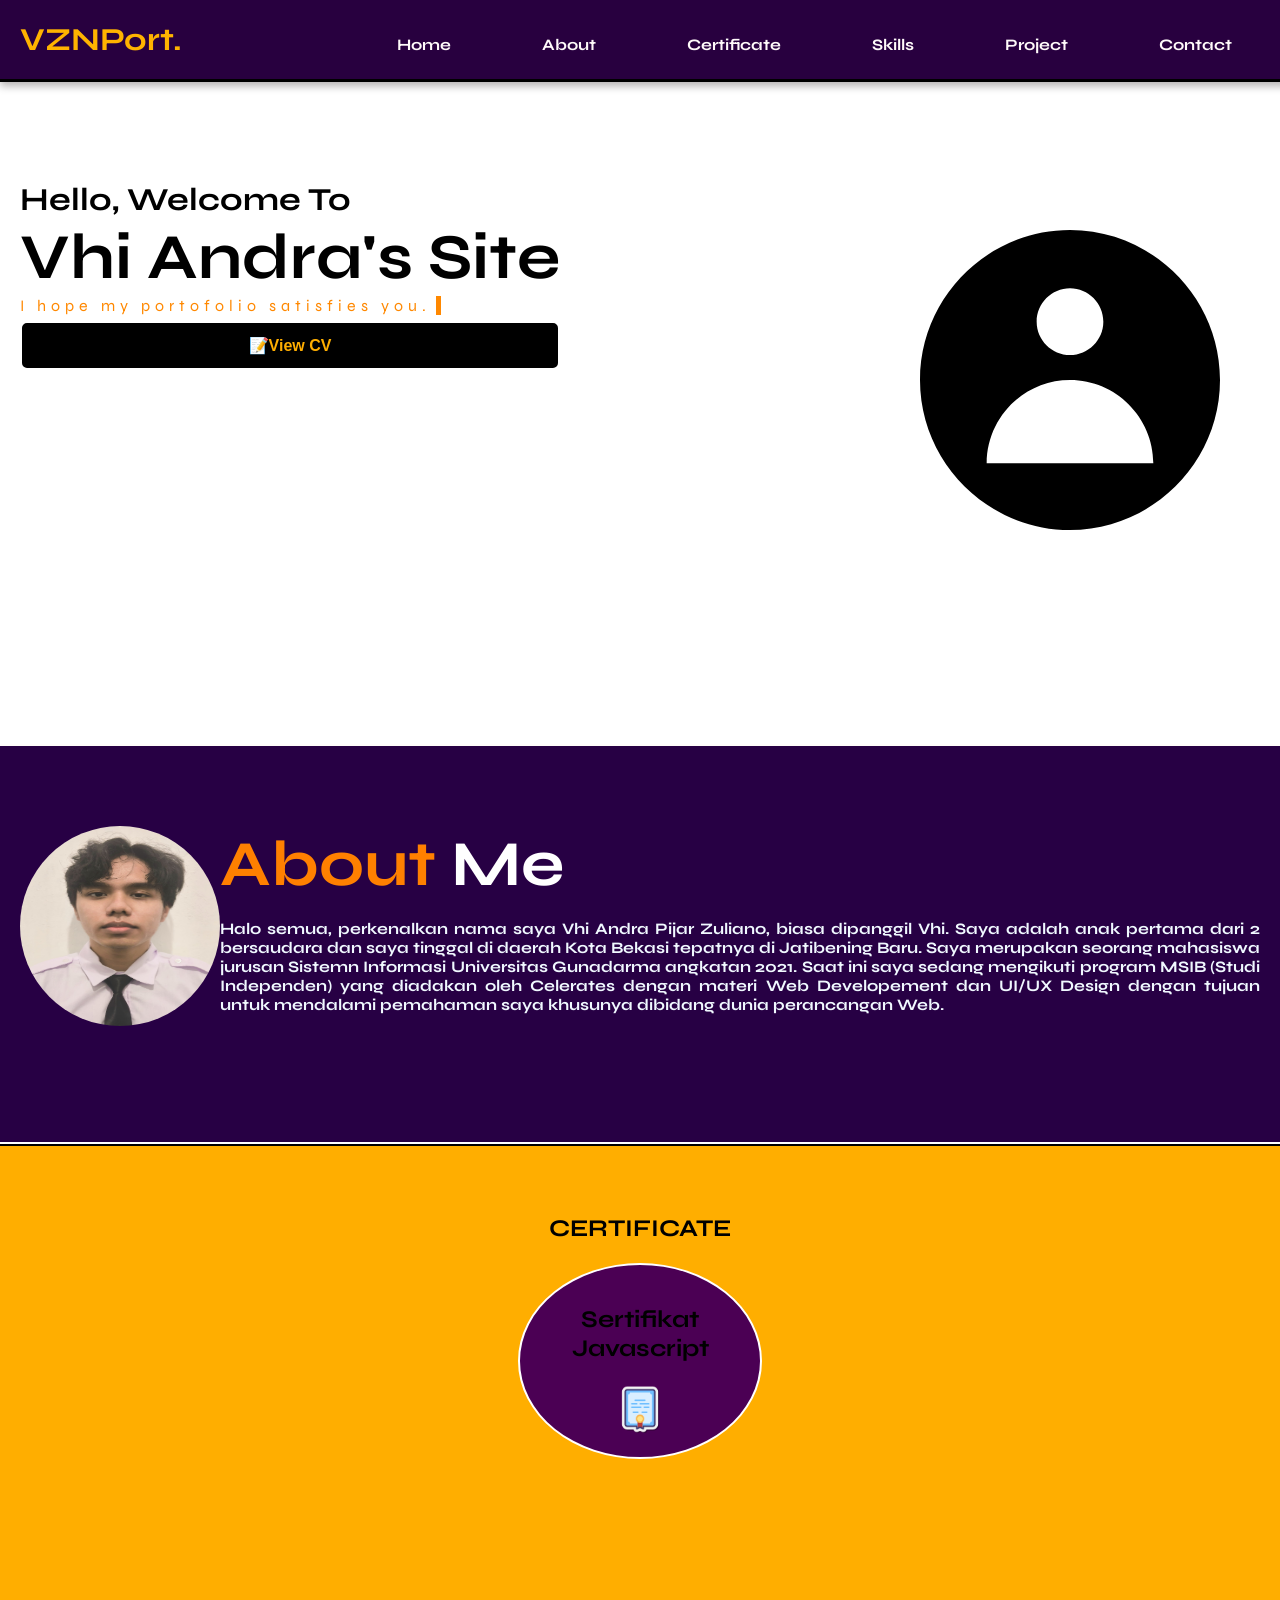
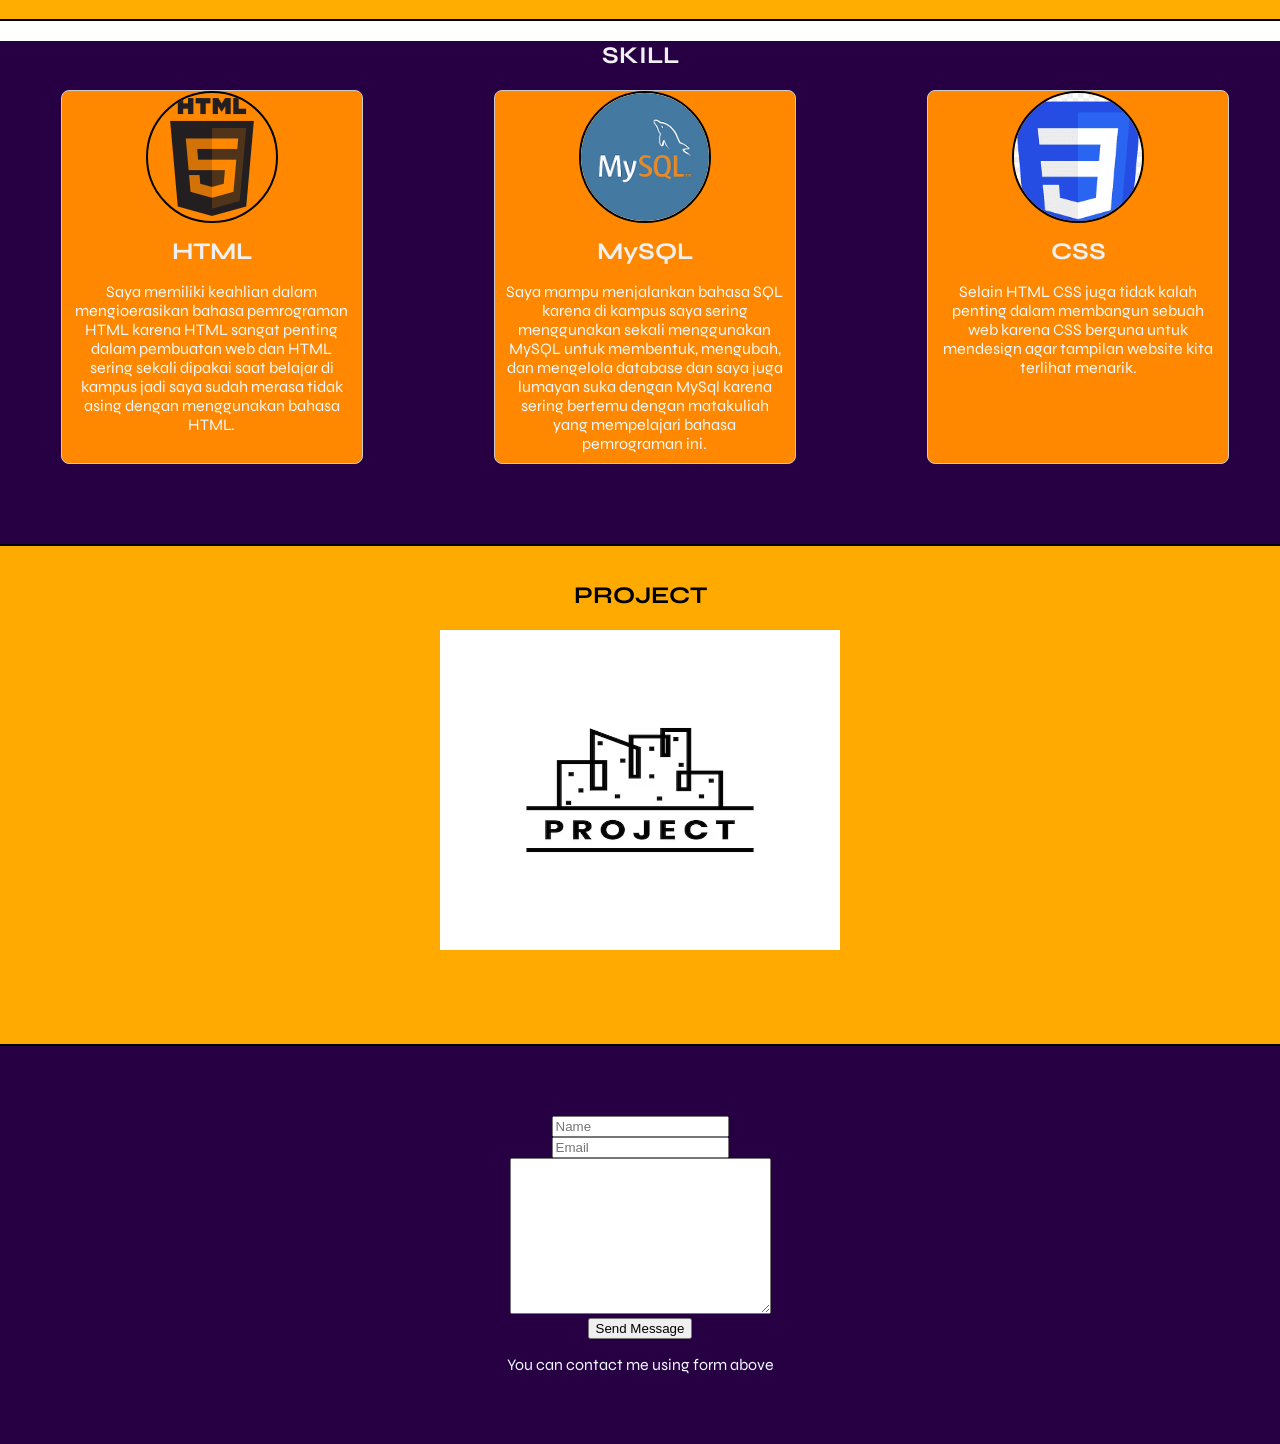
<file: index.html>
<!DOCTYPE html>
<html>
  <head>
    <title>Portofolio | Vhi Andra</title>
    <link rel="preconnect" href="https://fonts.googleapis.com" />
    <link rel="preconnect" href="https://fonts.gstatic.com" crossorigin />
    <link href="https://fonts.googleapis.com/css2?family=Syne:wght@400..800&display=swap" rel="stylesheet" />
    <link rel="stylesheet" type="text/css" href="style.css" />
    <link rel="stylesheet" href="script.js">
  </head>
  <script></script>
  <body>
    <header>
      <h1 style="color: rgb(255, 179, 0)">VZNPort.</h1>
      <nav>
        <ul>
          <li><a href="#home">Home</a></li>
          <li><a href="#about" >About</a></li>
          <li><a href="#certificate">Certificate</a></li>
          <li><a href="#skill" >Skills</a></li>
          <li><a href="#works" >Project</a></li>
          <li><a href="#contact" >Contact</a></li>
        </ul>
      </nav>

      <div class="burger" onclick="toggleMenu()">
        <div></div>
        <div></div>
        <div></div>
      </div>

    </header>
    <!-- section 1 -->
    <section id="home" class="home">
      <div>
        <h2>Hello, Welcome To</h2>
        <h1>Vhi Andra's Site</h1>
        <div class="typing">
          <p>I hope my portofolio satisfies you.</p>
        </div>
        <div class="buttons">
  <button class="button1" onclick="window.open('cert/CV_VHI ANDRA PIJAR ZULIANO.pdf', '_blank')">📝View CV</button>
        </div>
      </div>

      <div class="profile">
        <img class="me" src="Web Portofolio/image/profile.svg" alt="profile">
      </div>
    </section>

    <!-- end section 1 -->

    <!-- section 2 -->
    <section id="about" class="about">
      <div class="profile__ pic">
        <img class="photo_profil" src="Web Portofolio/image/Profil.jpg" alt="Profil" style="width: 200px; height: 200px; border-radius: 50%;" />
      </div>

      <div>
        <h1><span class="about-text">About</span> <span class="me-text">Me</span></h1>
        <style>
          p{
            color: aliceblue;
          }
        </style>
        <p> 
        Halo semua, perkenalkan nama saya Vhi Andra Pijar Zuliano, biasa dipanggil Vhi. Saya adalah anak pertama dari 2 bersaudara dan saya tinggal di daerah Kota Bekasi tepatnya di Jatibening Baru. Saya merupakan seorang mahasiswa jurusan Sistemn Informasi Universitas Gunadarma angkatan 2021. Saat ini saya sedang mengikuti program MSIB (Studi Independen) yang diadakan oleh Celerates dengan materi Web Developement dan UI/UX Design dengan tujuan untuk mendalami pemahaman saya khusunya dibidang dunia perancangan Web.
        </p>
      </div>
    </section>
    <!-- end section 2 -->

    <!-- section certificate -->

<section class="certificate" id="certificate">
  <h1>CERTIFICATE</h1>
  <div class="cards-container">
    <div class="javascript" style="border-radius: 50%; overflow: hidden;"><a href="cert/Sertifikat java.pdf" target="_blank">
      <h2>Sertifikat Javascript</h2><img src="Web Portofolio/image/icons8-diploma-70.png" alt="logo sertifikat" width="50" height="50" viewBox="0 0 24 24"><path d="M17.736 9.767c-.538-.374-.467-.28-.67-.886-.085-.253-.33-.425-.605-.425h-.002c-.663.003-.549.038-1.084-.338-.111-.079-.243-.118-.375-.118s-.264.039-.375.118c-.539.379-.422.341-1.084.338h-.002c-.275 0-.521.172-.605.425-.203.608-.133.514-.67.886-.169.117-.264.302-.264.495l.031.19c.208.607.208.49 0 1.095l-.031.191c0 .192.095.378.264.496.537.372.468.278.67.886.085.253.33.424.605.424h.002c.663-.002.549-.038 1.084.338.111.078.243.118.375.118s.264-.04.375-.118c.535-.376.42-.34 1.084-.338h.002c.275 0 .521-.171.605-.424.203-.607.132-.513.67-.886.169-.117.264-.304.264-.496l-.031-.19c-.208-.608-.207-.491 0-1.095l.031-.191c0-.193-.095-.379-.264-.495zm-2.736 2.733c-.828 0-1.5-.671-1.5-1.5s.672-1.5 1.5-1.5 1.5.671 1.5 1.5-.672 1.5-1.5 1.5zm1.065 2.507l.018-.007h.917v7l-1.981-1.285-2.019 1.285v-7h.913c.356.25.592.429 1.087.429.406 0 .799-.174 1.065-.422zm7.935-13.007v18h-5c.099-1.131.387-3.435 3-4.578v-8.844c-1.151-.504-2.074-1.427-2.578-2.578h-14.844c-.504 1.151-1.427 2.074-2.578 2.578v8.844c1.151.504 2.074 1.427 2.578 2.578h6.422v2h-11v-18h24zm-14 9h-5v-1h5v1zm0 1h-5v1h5v-1zm-2 2h-3v1h3v-1zm2-5h-5v-1h5v1z"/></svg></a></div>
    </div>
</section>

    <!--  end section certificate -->

    <!-- section 3 -->
    <section id="skill" class="skill">
      <h1>SKILL</h1>
      <div class="cards-container">
        <div class="card">
          <img src="Web Portofolio/image/HTML5_1Color_Black.png" alt="Html" />
          <div class="text">
            <h3>HTML</h3>
            <p>
              Saya memiliki keahlian dalam mengioerasikan bahasa pemrograman HTML karena HTML sangat penting dalam pembuatan web dan HTML sering sekali dipakai saat belajar di kampus jadi saya sudah merasa tidak asing dengan menggunakan bahasa HTML.
          </div>
        </div>
    
        <div class="card">
          <img src="Web Portofolio/image/SQL.png" alt="MySql" />
          <div class="text">
            <h3>MySQL</h3>
            <p>
              Saya mampu menjalankan bahasa SQL karena di kampus saya sering menggunakan sekali menggunakan MySQL untuk membentuk, mengubah, dan mengelola database dan saya juga lumayan suka dengan MySql karena sering bertemu dengan matakuliah yang mempelajari bahasa pemrograman ini.
            </p>
          </div>
        </div>
    
        <div class="card">
          <img src="Web Portofolio/image/css.png" alt="css" />
          <div class="text">
            <h3>CSS</h3>
            <p>
              Selain HTML CSS juga tidak kalah penting dalam membangun sebuah web karena CSS berguna untuk mendesign agar tampilan website kita terlihat menarik.
            </p>
          </div>
        </div>
      </div>
    </section>
    
    <!-- end section 3 -->

    <!-- section 4 -->
    <section id="works" class="works">
      <h1>PROJECT</h1>
      <div class="container">
        <div class="img-works">
          <a href="https://www.figma.com/file/uDY6pG56KngcP6cBhqCORo/IMK-Kelompok-5?type=design&mode=design&t=SfegEi2WTMAbxgAG-0" target="_blank"><img src="Web Portofolio/image/projek.jpg" alt="Project" /></a>
        </div>
        </div>

    </section>
    <!--  end section 4 -->

    <!--  Contact -->
    <section id="contact" class="contact">
      <div class="contact-left">
        <form class="contact-form" action="https://formspree.io/f/xqkrygdb" method="POST">
          <div>
            <input type="text" placeholder="Name" name="name">
          </div>
          <div>
            <input type="email" placeholder="Email" name="email">
          </div>
          <div>
            <textarea name="message" id="message" cols="30" rows="10"></textarea>
          </div>
          <div> 
            <button class="btn-submit">Send Message</button>

<div class="contact-right">
  <p class="contact-socialmedia">
    You can contact me using form above
  </p>

  <div class="contact-media">
    <a href="a"><i class="fa fa-youtube"></i></a>
    </div>
  </div>

    <!-- cobas -->
    <!--  end section 5 -->
  </body>
  <script src="script.js"></script>
</html>
</file>
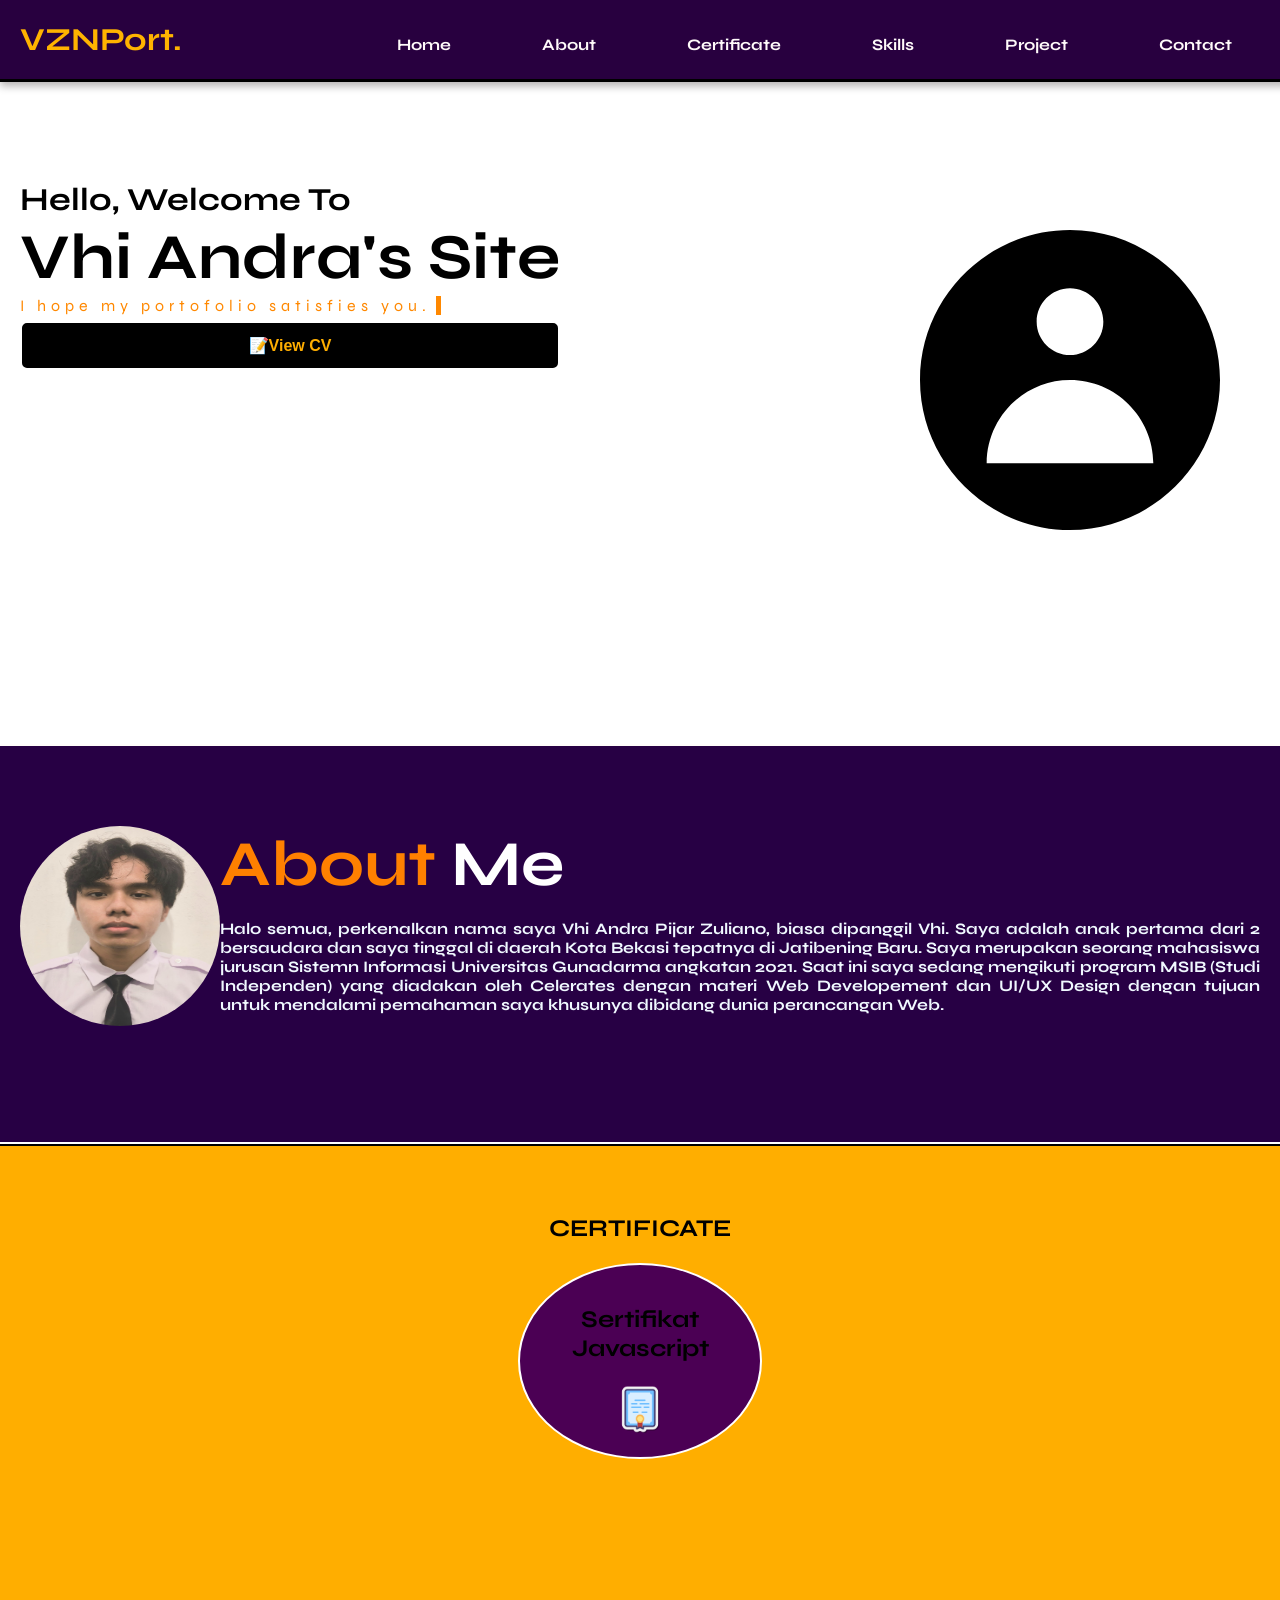
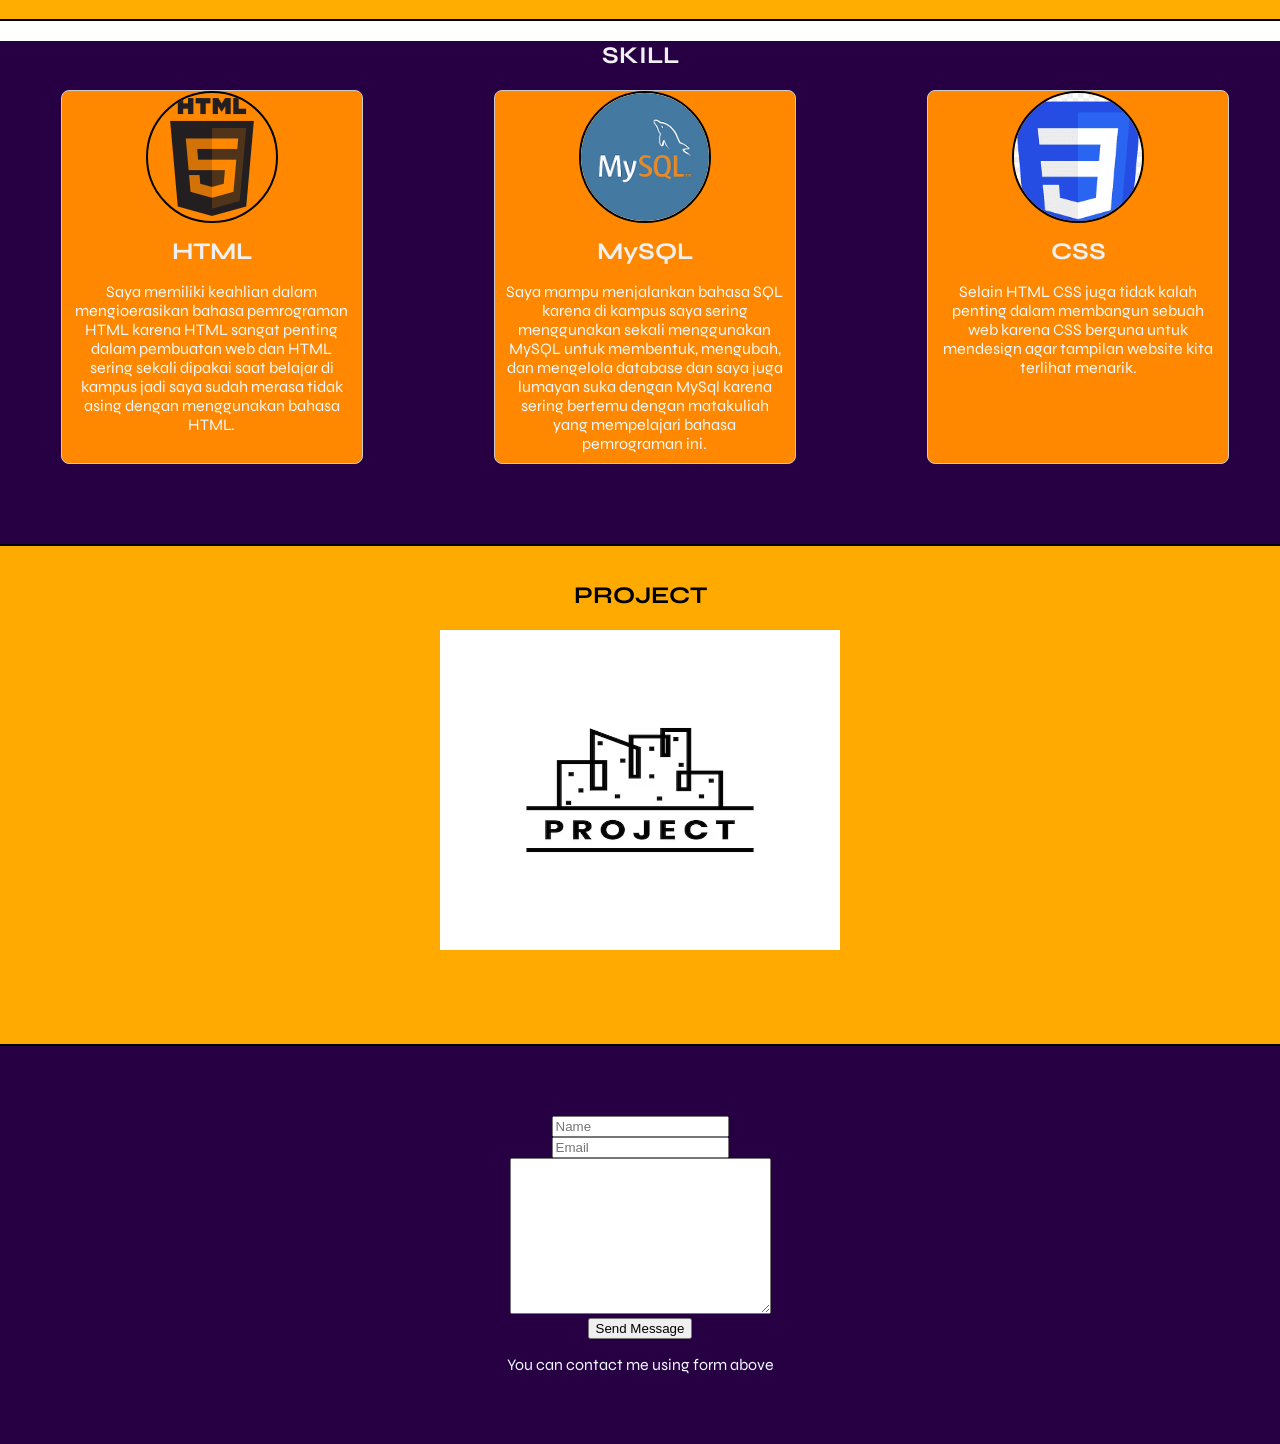
<file: Web Portofolio/index.html>
<!DOCTYPE html>
<html>
  <head>
    <title>Portofolio | Vhi Andra</title>
    <link rel="preconnect" href="https://fonts.googleapis.com" />
    <link rel="preconnect" href="https://fonts.gstatic.com" crossorigin />
    <link href="https://fonts.googleapis.com/css2?family=Syne:wght@400..800&display=swap" rel="stylesheet" />
    <link rel="stylesheet" type="text/css" href="style.css" />
    <link rel="stylesheet" href="script.js">
  </head>
  <script></script>
  <body>
    <header>
      <h1 style="color: rgb(255, 179, 0)">VZNPort.</h1>
      <nav>
        <ul>
          <li><a href="#home">Home</a></li>
          <li><a href="#about" >About</a></li>
          <li><a href="#certificate">Certificate</a></li>
          <li><a href="#skill" >Skills</a></li>
          <li><a href="#works" >Project</a></li>
          <li><a href="#contact" >Contact</a></li>
        </ul>
      </nav>

      <div class="burger" onclick="toggleMenu()">
        <div></div>
        <div></div>
        <div></div>
      </div>

    </header>
    <!-- section 1 -->
    <section id="home" class="home">
      <div>
        <h2>Hello, Welcome To</h2>
        <h1>Vhi Andra's Site</h1>
        <div class="typing">
          <p>I hope my portofolio satisfies you.</p>
        </div>
        <div class="buttons">
  <button class="button1" onclick="window.open('cert/CV_VHI ANDRA PIJAR ZULIANO.pdf', '_blank')">📝View CV</button>
        </div>
      </div>

      <div class="profile">
        <img class="me" src="image/profile.svg" alt="profile">
      </div>
    </section>

    <!-- end section 1 -->

    <!-- section 2 -->
    <section id="about" class="about">
      <div class="profile__ pic">
        <img class="photo_profil" src="image/Profil.jpg" alt="Profil" style="width: 200px; height: 200px; border-radius: 50%;" />
      </div>

      <div>
        <h1><span class="about-text">About</span> <span class="me-text">Me</span></h1>
        <style>
          p{
            color: aliceblue;
          }
        </style>
        <p> 
        Halo semua, perkenalkan nama saya Vhi Andra Pijar Zuliano, biasa dipanggil Vhi. Saya adalah anak pertama dari 2 bersaudara dan saya tinggal di daerah Kota Bekasi tepatnya di Jatibening Baru. Saya merupakan seorang mahasiswa jurusan Sistemn Informasi Universitas Gunadarma angkatan 2021. Saat ini saya sedang mengikuti program MSIB (Studi Independen) yang diadakan oleh Celerates dengan materi Web Developement dan UI/UX Design dengan tujuan untuk mendalami pemahaman saya khusunya dibidang dunia perancangan Web.
        </p>
      </div>
    </section>
    <!-- end section 2 -->

    <!-- section certificate -->

<section class="certificate" id="certificate">
  <h1>CERTIFICATE</h1>
  <div class="cards-container">
    <div class="javascript" style="border-radius: 50%; overflow: hidden;"><a href="cert/Sertifikat java.pdf" target="_blank">
      <h2>Sertifikat Javascript</h2><img src="image/icons8-diploma-70.png" alt="logo sertifikat" width="50" height="50" viewBox="0 0 24 24"><path d="M17.736 9.767c-.538-.374-.467-.28-.67-.886-.085-.253-.33-.425-.605-.425h-.002c-.663.003-.549.038-1.084-.338-.111-.079-.243-.118-.375-.118s-.264.039-.375.118c-.539.379-.422.341-1.084.338h-.002c-.275 0-.521.172-.605.425-.203.608-.133.514-.67.886-.169.117-.264.302-.264.495l.031.19c.208.607.208.49 0 1.095l-.031.191c0 .192.095.378.264.496.537.372.468.278.67.886.085.253.33.424.605.424h.002c.663-.002.549-.038 1.084.338.111.078.243.118.375.118s.264-.04.375-.118c.535-.376.42-.34 1.084-.338h.002c.275 0 .521-.171.605-.424.203-.607.132-.513.67-.886.169-.117.264-.304.264-.496l-.031-.19c-.208-.608-.207-.491 0-1.095l.031-.191c0-.193-.095-.379-.264-.495zm-2.736 2.733c-.828 0-1.5-.671-1.5-1.5s.672-1.5 1.5-1.5 1.5.671 1.5 1.5-.672 1.5-1.5 1.5zm1.065 2.507l.018-.007h.917v7l-1.981-1.285-2.019 1.285v-7h.913c.356.25.592.429 1.087.429.406 0 .799-.174 1.065-.422zm7.935-13.007v18h-5c.099-1.131.387-3.435 3-4.578v-8.844c-1.151-.504-2.074-1.427-2.578-2.578h-14.844c-.504 1.151-1.427 2.074-2.578 2.578v8.844c1.151.504 2.074 1.427 2.578 2.578h6.422v2h-11v-18h24zm-14 9h-5v-1h5v1zm0 1h-5v1h5v-1zm-2 2h-3v1h3v-1zm2-5h-5v-1h5v1z"/></svg></a></div>
    </div>
</section>

    <!--  end section certificate -->

    <!-- section 3 -->
    <section id="skill" class="skill">
      <h1>SKILL</h1>
      <div class="cards-container">
        <div class="card">
          <img src="image/HTML5_1Color_Black.png" alt="Html" />
          <div class="text">
            <h3>HTML</h3>
            <p>
              Saya memiliki keahlian dalam mengioerasikan bahasa pemrograman HTML karena HTML sangat penting dalam pembuatan web dan HTML sering sekali dipakai saat belajar di kampus jadi saya sudah merasa tidak asing dengan menggunakan bahasa HTML.
          </div>
        </div>
    
        <div class="card">
          <img src="image/SQL.png" alt="MySql" />
          <div class="text">
            <h3>MySQL</h3>
            <p>
              Saya mampu menjalankan bahasa SQL karena di kampus saya sering menggunakan sekali menggunakan MySQL untuk membentuk, mengubah, dan mengelola database dan saya juga lumayan suka dengan MySql karena sering bertemu dengan matakuliah yang mempelajari bahasa pemrograman ini.
            </p>
          </div>
        </div>
    
        <div class="card">
          <img src="image/css.png" alt="css" />
          <div class="text">
            <h3>CSS</h3>
            <p>
              Selain HTML CSS juga tidak kalah penting dalam membangun sebuah web karena CSS berguna untuk mendesign agar tampilan website kita terlihat menarik.
            </p>
          </div>
        </div>
      </div>
    </section>
    
    <!-- end section 3 -->

    <!-- section 4 -->
    <section id="works" class="works">
      <h1>PROJECT</h1>
      <div class="container">
        <div class="img-works">
          <a href="https://www.figma.com/file/uDY6pG56KngcP6cBhqCORo/IMK-Kelompok-5?type=design&mode=design&t=SfegEi2WTMAbxgAG-0" target="_blank"><img src="image/projek.jpg" alt="Project" /></a>
        </div>
        </div>

    </section>
    <!--  end section 4 -->

    <!--  Contact -->
    <section id="contact" class="contact">
      <div class="contact-left">
        <form class="contact-form" action="https://formspree.io/f/xqkrygdb" method="POST">
          <div>
            <input type="text" placeholder="Name" name="name">
          </div>
          <div>
            <input type="email" placeholder="Email" name="email">
          </div>
          <div>
            <textarea name="message" id="message" cols="30" rows="10"></textarea>
          </div>
          <div> 
            <button class="btn-submit">Send Message</button>

<div class="contact-right">
  <p class="contact-socialmedia">
    You can contact me using form above
  </p>

  <div class="contact-media">
    <a href="a"><i class="fa fa-youtube"></i></a>
    </div>
  </div>

    <!-- cobas -->
    <!--  end section 5 -->
  </body>
  <script src="script.js"></script>
</html>
</file>
<file: style.css>
body {
  font-family: "Syne", sans-serif;
  margin: 0;
  padding: 0;
}

header {
  position: absolute;
  top: 0%;
  width: 100%;
  box-shadow: 0px 4px 8px rgba(10, 0, 0, 0.3);
  background-color: rgb(40, 0, 63);
  color: #ffffff;
  display: flex;
  justify-content: space-between;
  padding: 20px;
  border-bottom: solid #000000;
  z-index: 100;
}

header h1 {
  flex-basis: 200px;
  margin: 0;
}

nav {
  margin-top: 15px;
}

nav ul {
  list-style: none;
  margin: 0;
  padding: 0;
}

nav ul li {
  display: inline;
  padding-right: 3em;
  margin: 0px 20px;
}

nav a {
  color: #fffafa;
  text-decoration: none;
}
nav a:hover {
  color: #ffaa00;
  text-decoration: none;
}

nav ul li a {
  font-weight: bold;
  position: relative;
}

nav ul li a::before {
  content: "";
  position: absolute;
  bottom: -2px; /* Atur jarak underline dari teks */
  left: 0;
  width: 0; /* Awalnya panjang underline 0 */
  height: 2px; /* Atur ketebalan underline */
  background-color: #ffffff; /* Atur warna underline */
  transition: width 0.3s ease; /* Atur transisi untuk lebar underline */
}

nav ul li a:hover::before {
  width: 100%; /* Saat hover, ubah panjang underline menjadi 100% */
}

/* CSS for burger icon */
.burger {
  display: none; /* Sembunyikan burger di tampilan desktop */
  cursor: pointer;
  position: absolute;
  top: 20px;
  right: 20px;
  z-index: 101;
}

.burger div {
  width: 25px;
  height: 3px;
  background-color: #ff8800;
  margin: 5px;
  transition: transform 0.3s ease;
}

/* responsive */
/* CSS for mobile devices */

/* end */

/* Rotate first and third lines to create the X shape */
.burger.active div:first-child {
  transform: rotate(-45deg) translate(-5px, 6px);
}

.burger.active div:nth-child(2) {
  opacity: 0;
}

.burger.active div:last-child {
  transform: rotate(45deg) translate(-5px, -6px);
}
/* end navbar */

.home {
  padding: 20px;
  margin-top: 10em;
  padding-bottom: 10em;
  border-bottom: solid 2px #fffdfa;
  display: flex;
  justify-content: space-between;
}

.home h2 {
  font-size: 2em;
  margin: 0;
}

.home h1 {
  font-size: 4em;
  margin: 0;
}

.home p {
  margin: 0;
}

.home ul {
  list-style: none;
  margin: 0;
  padding: 0;
}

.typing {
  display: inline-block;
}

.typing p {
  font-size: 1em;
  color: #ff8800;
  letter-spacing: 5px;
  border-right: 5px solid;
  width: 100%;
  white-space: nowrap;
  overflow: hidden;
  animation: typing 2s steps(18), cursor 0.4s step-end infinite alternate;
}

@keyframes cursor {
  50% {
    border-color: transparent;
  }
}

@keyframes typing {
  from {
    width: 0;
  }
}

.home .buttons {
  display: flex; /* Mengatur tombol menjadi horizontal */
  flex-direction: column; /* Menjadikan tata letak tombol menjadi vertikal */
}

.home .buttons button {
  background-color: rgb(0, 0, 0);
  color: rgb(255, 174, 0);
  font-weight: bold;
  padding: 10px 15px;
  text-align: center;
  text-decoration: none;
  font-size: 16px;
  margin: 4px 2px;
  cursor: pointer;
  border: solid 3px #000;
  border-radius: 5px;
  transition-duration: 0.5s;
}

.home .buttons button:hover {
  background-color: rgb(255, 183, 0);
  color: black;
}

.home .buttons button:active {
  background-color: #e6da4e;
}

.me {
  margin-right: 30px;
  width: 20em;
  height: 25em;
  object-fit: cover;
}

.me img {
  border-radius: 120px 1px / 120px;
}
/* end Home */

/* About css */
.about {
  background-color: #270044;
  border-bottom: solid 2px hsl(0, 0%, 100%);
  display: flex;
  justify-content: space-between;
  padding: 20px;
  padding-top: 5em;
  padding-bottom: 7em;
}

.about h1 {
  font-size: 4em;
  margin: 0;
}

.about-text {
  color: rgb(255, 128, 0); /* Warna untuk kata "About" */
}

.me-text {
  color: white; /* Warna untuk kata "Me" */
}

.about p {
  font-weight: bold;
  text-align: justify;
}

/* certificate */
.certificate {
  text-align: center; /* Pusatkan teks */
  background-color: #ffae00;
  padding: 3rem 15rem 10rem; /* Berikan padding untuk memberi ruang di sekitar konten */
  border-top: #000 solid 2px;
  border-bottom: #000 solid 2px;
}

.certificate h1 {
  margin-bottom: 20px; /* Berikan ruang di bawah judul */
}

.cards-container {
  cursor: pointer;
  display: flex; /* Gunakan flexbox untuk tata letak konten */
  justify-content: center; /* Pusatkan konten horizontal */
  gap: 20px; /* Berikan jarak antara kartu */
}

.cards-container .uiux,
.cards-container .javascript {
  background-color: #4b0054;
  width: 200px; /* Atur lebar kartu */
  padding: 20px; /* Berikan padding di dalam kartu */
  border: 2px solid #ffffff; /* Berikan border pada kartu */
  border-radius: 10px; /* Atur radius sudut kartu */
}

.cards-container .uiux svg,
.cards-container .javascript svg {
  width: 50px; /* Atur lebar ikon */
  height: 50px; /* Atur tinggi ikon */
  margin-bottom: 10px; /* Berikan ruang di bawah ikon */
}

.cards-container .uiux a,
.cards-container .javascript a {
  text-decoration: none; /* Hapus dekorasi tautan */
  color: #000; /* Atur warna teks */
}

.cards-container .uiux:hover,
.cards-container .javascript:hover {
  background-color: #f0f0f0; /* Ganti warna latar belakang saat hover */
  z-index: 0; /* Tetapkan z-index yang lebih rendah agar tetap di bawah navbar */
}

/* end certificate */

/* skill */
.skill {
  text-align: center; /* Pusatkan teks judul */
  color: #f0f0f0;
  background-color: #270044;
  padding-bottom: 5em; /* Ubah padding-bottom menjadi 5em */
  border-bottom: solid 2px #000;
}

.cards-container {
  display: flex;
  justify-content: space-around; /* Menata kartu-kartu ke kanan */
  gap: 20px; /* Tambahkan gap antara kartu */
}

.card {
  background-color: #ff8800;
  max-width: 300px; /* Atur lebar maksimum kartu */
  border: 1px solid #ccc; /* Atur border untuk kartu */
  border-radius: 8px; /* Atur border-radius untuk ujung-ujung kartu */
  margin-left: 10px; /* Atur margin kiri agar ada jarak antar kartu */
}

.card img {
  border-radius: 50%;
  border: solid 2px #000;
  width: 8em; /* Atur lebar gambar */
  height: 8em; /* Atur tinggi gambar */
  object-fit: cover; /* Atur agar gambar memenuhi border */
}

.card .text {
  padding: 10px; /* Atur padding untuk ruang di sekitar teks */
}

.card h3 {
  margin-top: 0; /* Hilangkan margin atas pada elemen h3 */
  font-size: 1.5em; /* Ubah ukuran font h3 menjadi 1.5em */
  margin-bottom: 10px; /* Tambahkan margin bawah pada elemen h3 */
}

.card p {
  margin-bottom: 0; /* Hilangkan margin bawah pada elemen p */
}

/* end skill */

/* works */
.works {
  padding-top: 1em;
  padding-bottom: 5em;
  background-color: #ffaa00;
  text-align: center; /* Memusatkan teks di dalam section */
  border-bottom: 2px solid #000;
}

.container {
  margin: 10px;
  display: flex;
  justify-content: space-around;
  align-items: center; /* Memastikan foto-foto berada di tengah secara vertikal */
  gap: 5px; /* Atur jarak antara foto-foto */
}

.img-works {
  overflow: hidden; /* Sembunyikan overflow */
}

.img-works a {
  display: block; /* Untuk memastikan link memiliki dimensi */
  overflow: hidden; /* Sembunyikan overflow */
  transition: transform 0.3s ease; /* Animasi perubahan ukuran */
}

.img-works img {
  width: 25em; /* Agar gambar mengisi seluruh lebar kotak */
  height: 20em; /* Atur tinggi gambar agar proporsional */
  object-fit: fill;
}

.img-works a:hover {
  transform: scale(1.1); /* Membuat elemen menjadi sedikit lebih besar saat dihover */
}

/* end works */
/* contact */
.contact {
  background-color: #270044;
  display: flex; /* Menggunakan flexbox */
  align-items: center; /* Menyelaraskan konten secara vertikal */
  justify-content: center; /* Menyelaraskan konten secara horizontal ke tengah */
  text-align: center; /* Menyelaraskan teks ke tengah */
  padding: 50px 0; /* Padding atas dan bawah sebesar 50px */
}

.contact-container {
  max-width: 800px; /* Lebar maksimum kontainer */
  width: 100%; /* Lebar kontainer */
  margin: 0 auto; /* Posisi kontainer ke tengah */
}

.contact h1 {
  font-family: "Pixelify Sans", sans-serif;
  font-size: 2.5em; /* Ukuran font 2.5em */
  border-bottom: 3px solid yellow; /* Garis bawah dengan ketebalan 3px dan warna kuning */
  padding-bottom: 10px; /* Ruang bawah sebesar 10px */
  margin-top: 0px;
}

.contact-form {
  margin-top: 20px; /* Jarak atas sebesar 20px */
}

.contact-form p {
  margin-bottom: 20px; /* Jarak bawah sebesar 20px */
}

.contact-form ul {
  padding: 0;
  margin: 0;
  list-style: none;
}

.contact-form ul li {
  margin-bottom: 10px; /* Jarak antara setiap item */
}

.contact-form ul li a {
  color: #ffffff; /* Warna teks */
  text-decoration: none; /* Tanpa dekorasi tautan */
  font-weight: bold; /* Tebal teks */
}

.contact .contact-right {
  color: #ffaa00;
  display: block;
}

.contact-form ul li a:hover {
  color: #ff9100; /* Warna teks saat dihover */
}

/* end contact */
/* Untuk perangkat dengan lebar maksimum 600px */
@media only screen and (max-width: 400px) {
  header {
    flex-direction: column;
    align-items: center;
  }

  nav ul li {
    padding-right: 20em;
    margin: 0px 3px;
  }

  .home {
    flex-direction: column;
    align-items: center;
    margin-top: 5em;
    padding-bottom: 5em;
  }

  .home .buttons {
    flex-direction: row;
    margin-top: 1em;
  }

  .home .buttons button {
    margin: 0 5px;
  }

  .me {
    margin-right: 0;
  }

  .about {
    flex-direction: column;
    align-items: center;
    padding-top: 3em;
    padding-bottom: 3em;
  }

  .about-text,
  .me-text {
    color: black;
  }

  .certificate {
    padding: 3rem 2rem 5rem;
  }

  .cards-container {
    flex-direction: column;
    gap: 10px;
  }

  .cards-container .uiux,
  .cards-container .javascript {
    width: auto;
  }

  .skill {
    padding-bottom: 3em;
  }

  .cards-container {
    flex-direction: column;
    gap: 20px;
  }

  .card {
    margin-left: 0;
  }

  .works {
    padding-top: 1em;
    padding-bottom: 3em;
  }

  .container {
    flex-direction: column;
    align-items: center;
    gap: 20px;
  }

  .img-works img {
    width: 100%;
    height: auto;
  }

  .contact {
    padding: 30px 0;
  }
}

/* responsive */
@media screen and (max-width: 600px) {
  header {
    top: 0%;
    height: 5em;
    position: fixed;
    flex-direction: column;
    align-items: center;
    padding: 0.5em;
  }

  nav ul {
    display: none;
    flex-direction: column;
    position: absolute;
    top: 60px;
    left: 0;
    width: 100%;
    background-color: white;
    box-shadow: 0px 4px 8px rgba(0, 0, 0, 0.3);
    z-index: 99;
  }

  nav ul.active {
    display: flex;
  }

  nav ul li {
    display: block;
    padding: 10px;
    padding-right: 0;
    margin: 0px 3px;
  }

  .burger {
    display: block;
  }

  .home {
    margin-top: 5em;
    padding: 5em 5em;
    text-align: center;
  }

  .home h1,
  .home h2 {
    font-size: 2em;
    margin: 0;
  }

  .home p {
    font-weight: bold;
    font-size: 0.5em;
    margin-left: 0;
    margin-right: 0;
  }

  .buttons {
    flex-direction: column;
    justify-content: center;
    margin-top: 5px;
  }

  .buttons button {
    margin: 5px 0;
  }

  .home .pic-me {
    margin-top: 2em;
    margin-right: 0;
  }

  .about {
    flex-direction: column;
    align-items: center;
    padding-top: 3em;
    padding-bottom: 3em;
  }

  .about-text,
  .me-text {
    color: black;
  }

  .certificate {
    padding: 3rem 2rem 5rem;
  }

  .cards-container {
    flex-direction: column;
    align-items: center;
    gap: 20px;
  }

  .cards-container .uiux,
  .cards-container .javascript {
    width: auto;
  }

  .skill {
    padding-bottom: 3em;
  }

  .works {
    padding-top: 1em;
    padding-bottom: 3em;
  }

  .container {
    flex-direction: column;
    align-items: center;
    gap: 20px;
  }

  .img-works img {
    width: 100%;
    height: auto;
  }

  .contact {
    padding: 30px 0;
  }
}

/* responsive 780 */
/* Untuk perangkat dengan lebar maksimum 768px dan tinggi maksimum 1280px */
@media screen and (max-width: 768px) and (max-height: 1280px) {
  header {
    padding: 10px;
  }

  nav ul {
    display: none;
    flex-direction: column;
    position: absolute;
    top: 60px;
    left: 0;
    width: 100%;
    background-color: #ffaa00;
    box-shadow: 0px 4px 8px rgba(0, 0, 0, 0.3);
    z-index: 99;
  }

  nav ul.active {
    display: flex;
  }

  nav ul li {
    display: block;
    padding: 10px;
    padding-right: 0;
    margin: 0px 3px;
  }

  .burger {
    display: block;
  }

  .home {
    margin-top: 5em;
    padding: 5em 5em;
    text-align: center;
  }

  .home h1,
  .home h2 {
    font-size: 2em;
    margin: 0;
  }

  .home p {
    font-weight: bold;
    font-size: 0.5em;
    margin-left: 0;
    margin-right: 0;
  }

  .buttons {
    flex-direction: column;
    justify-content: center;
    margin-top: 5px;
  }

  .buttons button {
    margin: 5px 0;
  }

  .home .pic-me {
    margin-top: 2em;
    margin-right: 0;
  }

  .about {
    flex-direction: column;
    align-items: center;
    padding-top: 3em;
    padding-bottom: 3em;
  }

  .about-text,
  .me-text {
    color: black;
  }

  .certificate {
    padding: 3rem 2rem 5rem;
  }

  .cards-container {
    flex-direction: column;
    align-items: center;
    gap: 20px;
  }

  .cards-container .uiux,
  .cards-container .javascript {
    width: auto;
  }

  .skill {
    padding-bottom: 3em;
  }

  .works {
    padding-top: 1em;
    padding-bottom: 3em;
  }

  .container {
    flex-direction: column;
    align-items: center;
    gap: 20px;
  }

  .img-works img {
    width: 100%;
    height: auto;
  }

  .contact .contact-right {
    width: 30%;
  }
}
</file>
<file: Web Portofolio/style.css>
body {
  font-family: "Syne", sans-serif;
  margin: 0;
  padding: 0;
}

header {
  position: absolute;
  top: 0%;
  width: 100%;
  box-shadow: 0px 4px 8px rgba(10, 0, 0, 0.3);
  background-color: rgb(40, 0, 63);
  color: #ffffff;
  display: flex;
  justify-content: space-between;
  padding: 20px;
  border-bottom: solid #000000;
  z-index: 100;
}

header h1 {
  flex-basis: 200px;
  margin: 0;
}

nav {
  margin-top: 15px;
}

nav ul {
  list-style: none;
  margin: 0;
  padding: 0;
}

nav ul li {
  display: inline;
  padding-right: 3em;
  margin: 0px 20px;
}

nav a {
  color: #fffafa;
  text-decoration: none;
}
nav a:hover {
  color: #ffaa00;
  text-decoration: none;
}

nav ul li a {
  font-weight: bold;
  position: relative;
}

nav ul li a::before {
  content: "";
  position: absolute;
  bottom: -2px; /* Atur jarak underline dari teks */
  left: 0;
  width: 0; /* Awalnya panjang underline 0 */
  height: 2px; /* Atur ketebalan underline */
  background-color: #ffffff; /* Atur warna underline */
  transition: width 0.3s ease; /* Atur transisi untuk lebar underline */
}

nav ul li a:hover::before {
  width: 100%; /* Saat hover, ubah panjang underline menjadi 100% */
}

/* CSS for burger icon */
.burger {
  display: none; /* Sembunyikan burger di tampilan desktop */
  cursor: pointer;
  position: absolute;
  top: 20px;
  right: 20px;
  z-index: 101;
}

.burger div {
  width: 25px;
  height: 3px;
  background-color: #ff8800;
  margin: 5px;
  transition: transform 0.3s ease;
}

/* responsive */
/* CSS for mobile devices */

/* end */

/* Rotate first and third lines to create the X shape */
.burger.active div:first-child {
  transform: rotate(-45deg) translate(-5px, 6px);
}

.burger.active div:nth-child(2) {
  opacity: 0;
}

.burger.active div:last-child {
  transform: rotate(45deg) translate(-5px, -6px);
}
/* end navbar */

.home {
  padding: 20px;
  margin-top: 10em;
  padding-bottom: 10em;
  border-bottom: solid 2px #fffdfa;
  display: flex;
  justify-content: space-between;
}

.home h2 {
  font-size: 2em;
  margin: 0;
}

.home h1 {
  font-size: 4em;
  margin: 0;
}

.home p {
  margin: 0;
}

.home ul {
  list-style: none;
  margin: 0;
  padding: 0;
}

.typing {
  display: inline-block;
}

.typing p {
  font-size: 1em;
  color: #ff8800;
  letter-spacing: 5px;
  border-right: 5px solid;
  width: 100%;
  white-space: nowrap;
  overflow: hidden;
  animation: typing 2s steps(18), cursor 0.4s step-end infinite alternate;
}

@keyframes cursor {
  50% {
    border-color: transparent;
  }
}

@keyframes typing {
  from {
    width: 0;
  }
}

.home .buttons {
  display: flex; /* Mengatur tombol menjadi horizontal */
  flex-direction: column; /* Menjadikan tata letak tombol menjadi vertikal */
}

.home .buttons button {
  background-color: rgb(0, 0, 0);
  color: rgb(255, 174, 0);
  font-weight: bold;
  padding: 10px 15px;
  text-align: center;
  text-decoration: none;
  font-size: 16px;
  margin: 4px 2px;
  cursor: pointer;
  border: solid 3px #000;
  border-radius: 5px;
  transition-duration: 0.5s;
}

.home .buttons button:hover {
  background-color: rgb(255, 183, 0);
  color: black;
}

.home .buttons button:active {
  background-color: #e6da4e;
}

.me {
  margin-right: 30px;
  width: 20em;
  height: 25em;
  object-fit: cover;
}

.me img {
  border-radius: 120px 1px / 120px;
}
/* end Home */

/* About css */
.about {
  background-color: #270044;
  border-bottom: solid 2px hsl(0, 0%, 100%);
  display: flex;
  justify-content: space-between;
  padding: 20px;
  padding-top: 5em;
  padding-bottom: 7em;
}

.about h1 {
  font-size: 4em;
  margin: 0;
}

.about-text {
  color: rgb(255, 128, 0); /* Warna untuk kata "About" */
}

.me-text {
  color: white; /* Warna untuk kata "Me" */
}

.about p {
  font-weight: bold;
  text-align: justify;
}

/* certificate */
.certificate {
  text-align: center; /* Pusatkan teks */
  background-color: #ffae00;
  padding: 3rem 15rem 10rem; /* Berikan padding untuk memberi ruang di sekitar konten */
  border-top: #000 solid 2px;
  border-bottom: #000 solid 2px;
}

.certificate h1 {
  margin-bottom: 20px; /* Berikan ruang di bawah judul */
}

.cards-container {
  cursor: pointer;
  display: flex; /* Gunakan flexbox untuk tata letak konten */
  justify-content: center; /* Pusatkan konten horizontal */
  gap: 20px; /* Berikan jarak antara kartu */
}

.cards-container .uiux,
.cards-container .javascript {
  background-color: #4b0054;
  width: 200px; /* Atur lebar kartu */
  padding: 20px; /* Berikan padding di dalam kartu */
  border: 2px solid #ffffff; /* Berikan border pada kartu */
  border-radius: 10px; /* Atur radius sudut kartu */
}

.cards-container .uiux svg,
.cards-container .javascript svg {
  width: 50px; /* Atur lebar ikon */
  height: 50px; /* Atur tinggi ikon */
  margin-bottom: 10px; /* Berikan ruang di bawah ikon */
}

.cards-container .uiux a,
.cards-container .javascript a {
  text-decoration: none; /* Hapus dekorasi tautan */
  color: #000; /* Atur warna teks */
}

.cards-container .uiux:hover,
.cards-container .javascript:hover {
  background-color: #f0f0f0; /* Ganti warna latar belakang saat hover */
  z-index: 0; /* Tetapkan z-index yang lebih rendah agar tetap di bawah navbar */
}

/* end certificate */

/* skill */
.skill {
  text-align: center; /* Pusatkan teks judul */
  color: #f0f0f0;
  background-color: #270044;
  padding-bottom: 5em; /* Ubah padding-bottom menjadi 5em */
  border-bottom: solid 2px #000;
}

.cards-container {
  display: flex;
  justify-content: space-around; /* Menata kartu-kartu ke kanan */
  gap: 20px; /* Tambahkan gap antara kartu */
}

.card {
  background-color: #ff8800;
  max-width: 300px; /* Atur lebar maksimum kartu */
  border: 1px solid #ccc; /* Atur border untuk kartu */
  border-radius: 8px; /* Atur border-radius untuk ujung-ujung kartu */
  margin-left: 10px; /* Atur margin kiri agar ada jarak antar kartu */
}

.card img {
  border-radius: 50%;
  border: solid 2px #000;
  width: 8em; /* Atur lebar gambar */
  height: 8em; /* Atur tinggi gambar */
  object-fit: cover; /* Atur agar gambar memenuhi border */
}

.card .text {
  padding: 10px; /* Atur padding untuk ruang di sekitar teks */
}

.card h3 {
  margin-top: 0; /* Hilangkan margin atas pada elemen h3 */
  font-size: 1.5em; /* Ubah ukuran font h3 menjadi 1.5em */
  margin-bottom: 10px; /* Tambahkan margin bawah pada elemen h3 */
}

.card p {
  margin-bottom: 0; /* Hilangkan margin bawah pada elemen p */
}

/* end skill */

/* works */
.works {
  padding-top: 1em;
  padding-bottom: 5em;
  background-color: #ffaa00;
  text-align: center; /* Memusatkan teks di dalam section */
  border-bottom: 2px solid #000;
}

.container {
  margin: 10px;
  display: flex;
  justify-content: space-around;
  align-items: center; /* Memastikan foto-foto berada di tengah secara vertikal */
  gap: 5px; /* Atur jarak antara foto-foto */
}

.img-works {
  overflow: hidden; /* Sembunyikan overflow */
}

.img-works a {
  display: block; /* Untuk memastikan link memiliki dimensi */
  overflow: hidden; /* Sembunyikan overflow */
  transition: transform 0.3s ease; /* Animasi perubahan ukuran */
}

.img-works img {
  width: 25em; /* Agar gambar mengisi seluruh lebar kotak */
  height: 20em; /* Atur tinggi gambar agar proporsional */
  object-fit: fill;
}

.img-works a:hover {
  transform: scale(1.1); /* Membuat elemen menjadi sedikit lebih besar saat dihover */
}

/* end works */
/* contact */
.contact {
  background-color: #270044;
  display: flex; /* Menggunakan flexbox */
  align-items: center; /* Menyelaraskan konten secara vertikal */
  justify-content: center; /* Menyelaraskan konten secara horizontal ke tengah */
  text-align: center; /* Menyelaraskan teks ke tengah */
  padding: 50px 0; /* Padding atas dan bawah sebesar 50px */
}

.contact-container {
  max-width: 800px; /* Lebar maksimum kontainer */
  width: 100%; /* Lebar kontainer */
  margin: 0 auto; /* Posisi kontainer ke tengah */
}

.contact h1 {
  font-family: "Pixelify Sans", sans-serif;
  font-size: 2.5em; /* Ukuran font 2.5em */
  border-bottom: 3px solid yellow; /* Garis bawah dengan ketebalan 3px dan warna kuning */
  padding-bottom: 10px; /* Ruang bawah sebesar 10px */
  margin-top: 0px;
}

.contact-form {
  margin-top: 20px; /* Jarak atas sebesar 20px */
}

.contact-form p {
  margin-bottom: 20px; /* Jarak bawah sebesar 20px */
}

.contact-form ul {
  padding: 0;
  margin: 0;
  list-style: none;
}

.contact-form ul li {
  margin-bottom: 10px; /* Jarak antara setiap item */
}

.contact-form ul li a {
  color: #ffffff; /* Warna teks */
  text-decoration: none; /* Tanpa dekorasi tautan */
  font-weight: bold; /* Tebal teks */
}

.contact .contact-right {
  color: #ffaa00;
  display: block;
}

.contact-form ul li a:hover {
  color: #ff9100; /* Warna teks saat dihover */
}

/* end contact */
/* Untuk perangkat dengan lebar maksimum 600px */
@media only screen and (max-width: 400px) {
  header {
    flex-direction: column;
    align-items: center;
  }

  nav ul li {
    padding-right: 20em;
    margin: 0px 3px;
  }

  .home {
    flex-direction: column;
    align-items: center;
    margin-top: 5em;
    padding-bottom: 5em;
  }

  .home .buttons {
    flex-direction: row;
    margin-top: 1em;
  }

  .home .buttons button {
    margin: 0 5px;
  }

  .me {
    margin-right: 0;
  }

  .about {
    flex-direction: column;
    align-items: center;
    padding-top: 3em;
    padding-bottom: 3em;
  }

  .about-text,
  .me-text {
    color: black;
  }

  .certificate {
    padding: 3rem 2rem 5rem;
  }

  .cards-container {
    flex-direction: column;
    gap: 10px;
  }

  .cards-container .uiux,
  .cards-container .javascript {
    width: auto;
  }

  .skill {
    padding-bottom: 3em;
  }

  .cards-container {
    flex-direction: column;
    gap: 20px;
  }

  .card {
    margin-left: 0;
  }

  .works {
    padding-top: 1em;
    padding-bottom: 3em;
  }

  .container {
    flex-direction: column;
    align-items: center;
    gap: 20px;
  }

  .img-works img {
    width: 100%;
    height: auto;
  }

  .contact {
    padding: 30px 0;
  }
}

/* responsive */
@media screen and (max-width: 600px) {
  header {
    top: 0%;
    height: 5em;
    position: fixed;
    flex-direction: column;
    align-items: center;
    padding: 0.5em;
  }

  nav ul {
    display: none;
    flex-direction: column;
    position: absolute;
    top: 60px;
    left: 0;
    width: 100%;
    background-color: white;
    box-shadow: 0px 4px 8px rgba(0, 0, 0, 0.3);
    z-index: 99;
  }

  nav ul.active {
    display: flex;
  }

  nav ul li {
    display: block;
    padding: 10px;
    padding-right: 0;
    margin: 0px 3px;
  }

  .burger {
    display: block;
  }

  .home {
    margin-top: 5em;
    padding: 5em 5em;
    text-align: center;
  }

  .home h1,
  .home h2 {
    font-size: 2em;
    margin: 0;
  }

  .home p {
    font-weight: bold;
    font-size: 0.5em;
    margin-left: 0;
    margin-right: 0;
  }

  .buttons {
    flex-direction: column;
    justify-content: center;
    margin-top: 5px;
  }

  .buttons button {
    margin: 5px 0;
  }

  .home .pic-me {
    margin-top: 2em;
    margin-right: 0;
  }

  .about {
    flex-direction: column;
    align-items: center;
    padding-top: 3em;
    padding-bottom: 3em;
  }

  .about-text,
  .me-text {
    color: black;
  }

  .certificate {
    padding: 3rem 2rem 5rem;
  }

  .cards-container {
    flex-direction: column;
    align-items: center;
    gap: 20px;
  }

  .cards-container .uiux,
  .cards-container .javascript {
    width: auto;
  }

  .skill {
    padding-bottom: 3em;
  }

  .works {
    padding-top: 1em;
    padding-bottom: 3em;
  }

  .container {
    flex-direction: column;
    align-items: center;
    gap: 20px;
  }

  .img-works img {
    width: 100%;
    height: auto;
  }

  .contact {
    padding: 30px 0;
  }
}

/* responsive 780 */
/* Untuk perangkat dengan lebar maksimum 768px dan tinggi maksimum 1280px */
@media screen and (max-width: 768px) and (max-height: 1280px) {
  header {
    padding: 10px;
  }

  nav ul {
    display: none;
    flex-direction: column;
    position: absolute;
    top: 60px;
    left: 0;
    width: 100%;
    background-color: #ffaa00;
    box-shadow: 0px 4px 8px rgba(0, 0, 0, 0.3);
    z-index: 99;
  }

  nav ul.active {
    display: flex;
  }

  nav ul li {
    display: block;
    padding: 10px;
    padding-right: 0;
    margin: 0px 3px;
  }

  .burger {
    display: block;
  }

  .home {
    margin-top: 5em;
    padding: 5em 5em;
    text-align: center;
  }

  .home h1,
  .home h2 {
    font-size: 2em;
    margin: 0;
  }

  .home p {
    font-weight: bold;
    font-size: 0.5em;
    margin-left: 0;
    margin-right: 0;
  }

  .buttons {
    flex-direction: column;
    justify-content: center;
    margin-top: 5px;
  }

  .buttons button {
    margin: 5px 0;
  }

  .home .pic-me {
    margin-top: 2em;
    margin-right: 0;
  }

  .about {
    flex-direction: column;
    align-items: center;
    padding-top: 3em;
    padding-bottom: 3em;
  }

  .about-text,
  .me-text {
    color: black;
  }

  .certificate {
    padding: 3rem 2rem 5rem;
  }

  .cards-container {
    flex-direction: column;
    align-items: center;
    gap: 20px;
  }

  .cards-container .uiux,
  .cards-container .javascript {
    width: auto;
  }

  .skill {
    padding-bottom: 3em;
  }

  .works {
    padding-top: 1em;
    padding-bottom: 3em;
  }

  .container {
    flex-direction: column;
    align-items: center;
    gap: 20px;
  }

  .img-works img {
    width: 100%;
    height: auto;
  }

  .contact .contact-right {
    width: 30%;
  }
}
</file>
